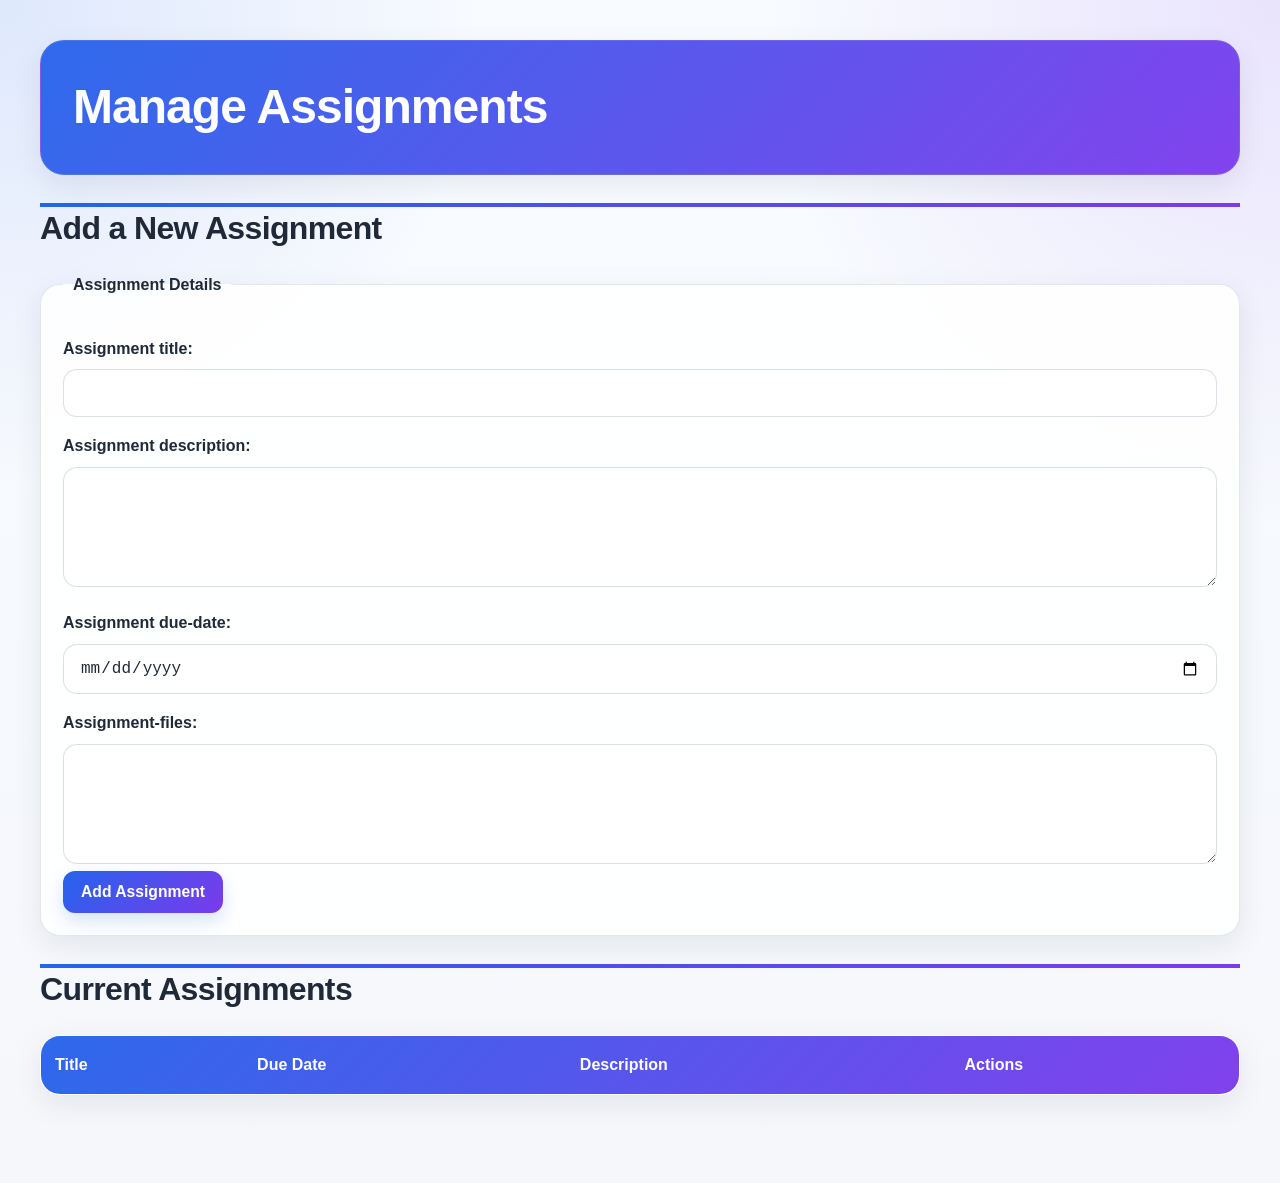
<file: src/assignments/admin.html>
<!--
  Requirement: Create the Admin View for Assignments

  Instructions:
  Fill in the HTML elements as described in the comments.
  This page allows the teacher (admin) to perform full CRUD operations
  on course assignments.
-->
<!DOCTYPE html>
<html lang="en">
<head>
    <!-- TODO: Add the <meta> tag for character encoding (UTF-8). -->
     <meta charset="UTF-8">
    <!-- TODO: Add the responsive viewport <meta> tag
         (width=device-width, initial-scale=1.0). -->
     <meta name="viewport" content="width=device-width, initial-scale=1.0">
    <!-- TODO: Add a <title>, e.g., "Manage Assignments". -->
     <title> Manage Assignments </title>
    <!-- TODO: Link to your CSS framework or stylesheet. -->
     <link rel="stylesheet" href="../../assets/css/style.css">
     
    <!-- Required: link admin.js with defer. -->
    <script src="admin.js" defer></script>
</head>
<body>

    <!-- TODO: Create a <header> containing an <h1> "Manage Assignments". -->
<header> 
     <h1>Manage Assignments</h1>
</header>
    <!-- TODO: Create the <main> content area. -->
     <main> 
        <!-- ============================================================
             Section 1: Add / Edit Assignment Form
             ============================================================ -->
        <!-- TODO: Create a <section> for the form. -->
          <section> 
            <!-- TODO: Add a sub-heading <h2> "Add a New Assignment". -->
               <h2>Add a New Assignment</h2>
            <!-- TODO: Create a <form id="assignment-form"> (action can be "#").
                 The id is required by admin.js. -->
               <form id="assignment-form"> 
                <!-- TODO: Use a <fieldset> to group the form controls. -->
                    <!-- TODO: Add a <legend>, e.g., "Assignment Details". -->
                         <fieldset> 
                         <legend>Assignment Details</legend>
                    <!-- TODO: Add a <label> and <input> for the assignment title.
                         - label for="assignment-title"
                         - input id="assignment-title", type="text", required -->
                         <label for="assignment-title"> Assignment title:</label>
                         <input  id="assignment-title" type="text" name="Assignment-title" required>
                    <!-- TODO: Add a <label> and <textarea> for the description.
                         - label for="assignment-description"
                         - textarea id="assignment-description", rows="5", required
                         - Maps to the description column in the assignments table. -->
                         <label for="assignment-description"> Assignment description: </label>
                         <textarea id="assignment-description" rows="5" required></textarea>
                    <!-- TODO: Add a <label> and <input> for the due date.
                         - label for="assignment-due-date"
                         - input id="assignment-due-date", type="date", required
                         - Maps to the due_date column in the assignments table. -->
                         <label for="assignment-due-date"> Assignment due-date: </label>
                         <input id="assignment-due-date" type="date" name="Assignment-due-date" required>
                    <!-- TODO: Add a <label> and <textarea> for attached file URLs
                         (one URL per line).
                         - label for="assignment-files"
                         - textarea id="assignment-files", rows="3"
                         - Maps to the files column (JSON array) in the
                           assignments table. admin.js will split the textarea
                           value on newlines and send it as an array. -->
                         <label for="assignment-files"> Assignment-files: </label>
                         <textarea id="assignment-files" rows="3"></textarea>
                    <!-- TODO: Add a submit <button>.
                         - id="add-assignment", type="submit"
                         - Text: "Add Assignment"
                         - When the form is in edit mode, admin.js will
                           change the button text to "Update Assignment" and
                           store the id being edited in a data attribute. -->
                           <button id="add-assignment" type="submit" > Add Assignment </button>

                <!-- End of <fieldset> --> </fieldset>
            <!-- End of <form> --> </form>
        <!-- End of form <section> --> </section>


        <!-- ============================================================
             Section 2: Existing Assignments Table
             ============================================================ -->
        <!-- TODO: Create a <section> to display the current list of
             assignments. -->
          <section> 
            <!-- TODO: Add a sub-heading <h2> "Current Assignments". -->
               <h2>Current Assignments</h2>
            <!-- TODO: Create a <table id="assignments-table">. -->
               <table id="assignments-table"> 
                <!-- TODO: Create a <thead> with a <tr> containing <th>
                     elements:
                     - "Title"
                     - "Due Date"
                     - "Description"
                     - "Actions"
                     The columns must match the data rendered by
                     admin.js createAssignmentRow(). -->
                     <thead> 
                    <tr> 
                       <th> Title </th> 
                       <th> Due Date </th> 
                       <th> Description </th> 
                       <th> Actions </th> 
                    </tr>
                    </thead>
                <!-- TODO: Create a <tbody id="assignments-tbody">.
                     The id is required by admin.js so it can inject
                     <tr> rows. admin.js will clear and repopulate this
                     tbody whenever the data changes. -->
                    <tbody id="assignments-tbody"></tbody>

                <!-- admin.js will inject rows here. Each row follows
                     this structure (do NOT hardcode real data):

                <tr>
                    <td>HTML &amp; CSS Portfolio</td>
                    <td>2025-02-15</td>
                    <td>Create a responsive portfolio...</td>
                    <td>
                        <button class="edit-btn"   data-id="1">Edit</button>
                        <button class="delete-btn" data-id="1">Delete</button>
                    </td>
                </tr>

                The data-id attribute holds the integer id from the
                assignments table (primary key). -->

            <!-- End of <table> --> </table>
        <!-- End of list <section> --> </section>

    <!-- End of <main> --> </main>
</body>
</html>
</file>
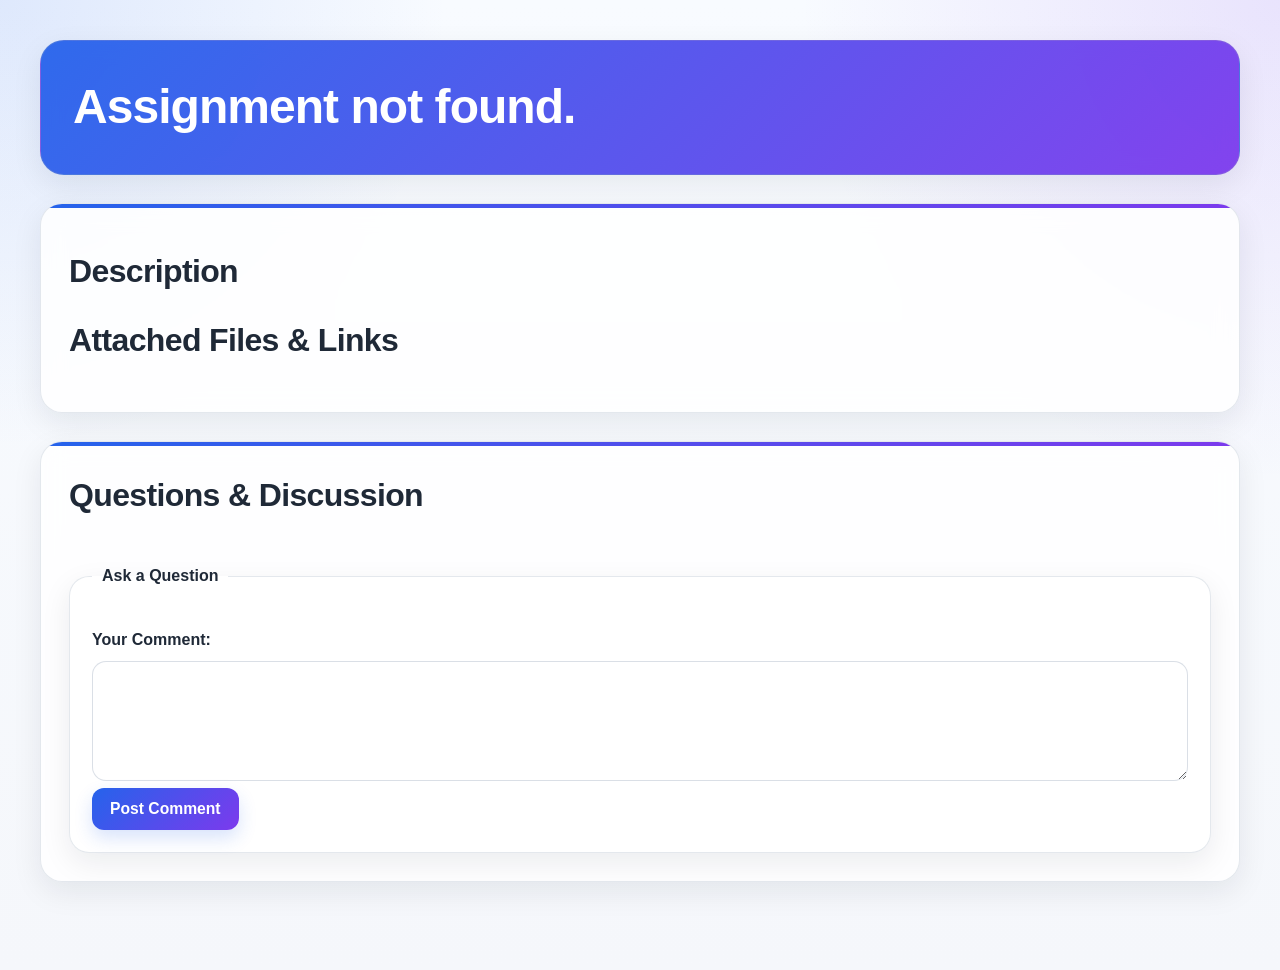
<file: src/assignments/details.html>
<!--
  Requirement: Create the Dedicated Page for a Single Assignment

  Instructions:
  This page displays the full details for one assignment and allows
  students to read and post discussion comments.
-->
<!DOCTYPE html>
<html lang="en">
<head>
    <!-- TODO: Add <meta> tags for charset (UTF-8) and viewport
         (width=device-width, initial-scale=1.0). -->
         <meta charset="UTF-8">
         <meta name="viewport" content="width=device-width, initial-scale=1.0">

    <!-- TODO: Add a <title>, e.g., "Assignment Details". -->
     <title>Assignment Details</title>

    <!-- TODO: Link to your CSS framework or stylesheet. -->
<link rel="stylesheet" href="../../assets/css/style.css">
    <!-- Required: link details.js with defer. -->
    <script src="details.js" defer></script>
</head>
<body>

    <!-- TODO: Create a <header>.
         Inside it, add an <h1 id="assignment-title">.
         details.js will set its textContent to the assignment's title.
         Leave it empty for now. -->
<header> 
     <h1 id="assignment-title"></h1>
</header>
    <!-- TODO: Create the <main> content area. -->
<main>
        <!-- ============================================================
             Section 1: Assignment Information
             ============================================================ -->
        <!-- TODO: Use an <article> to display the main assignment
             information. -->
<article> 
            <!-- TODO: Add a <p id="assignment-due-date">.
                 details.js will set it to "Due: YYYY-MM-DD"
                 using the due_date column from the assignments table. -->
<p id="assignment-due-date"></p>
            <!-- TODO: Add a <h2> "Description". -->
<h2>Description</h2>
            <!-- TODO: Add a <p id="assignment-description">.
                 details.js will set its textContent to the assignment's
                 description from the assignments table. -->
<p id="assignment-description"></p>
            <!-- TODO: Add a <h2> "Attached Files &amp; Links". -->
              <h2>Attached Files &amp; Links</h2>
           
            <!-- TODO: Add a <ul id="assignment-files-list">.
                 details.js will populate this list from the files column
                 in the assignments table. That column is a JSON-encoded
                 array of URL strings. Each URL becomes a
                 <li><a href="{url}">{url}</a></li> item.
                 Leave the list empty here. -->
<ul id="assignment-files-list"></ul>
        <!-- End of <article> -->
</article>

        <!-- ============================================================
             Section 2: Discussion Forum
             ============================================================ -->
        <!-- TODO: Create a <section id="discussion-forum">. -->
<section id="discussion-forum">
            <!-- TODO: Add a <h2> "Questions &amp; Discussion". -->
<h2>Questions &amp; Discussion</h2>
            <!-- Subsection 2.1: Existing Comments -->
            <!-- TODO: Add a <div id="comment-list">.
                 details.js will inject one <article> per comment here.
                 Each comment article follows this structure:

                 <article>
                     <p>Comment text goes here.</p>
                     <footer>Posted by: Author Name</footer>
                 </article>

                 Comments come from the comments_assignment table
                 (columns: id, assignment_id, author, text, created_at).
                 Leave the div empty here. -->
<div id="comment-list"></div>

            <!-- Subsection 2.2: Add a Comment Form -->
            <!-- TODO: Create a <form id="comment-form"> (action="#").
                 The id is required by details.js. -->
<form id="comment-form" action="#">
                     <!-- TODO: Use a <fieldset> to group the controls. -->
                    <fieldset>
                    <!-- TODO: Add a <legend>, e.g., "Ask a Question". -->
<legend>Ask a Question</legend>
                    <!-- TODO: Add a <label> and <textarea> for the comment.
                         - label for="new-comment"
                         - textarea id="new-comment", required
                         - The id must be exactly "new-comment" as
                           details.js reads this element by that id. -->
<label for="new-comment">Your Comment:</label>
<textarea id="new-comment" required></textarea>
                    <!-- TODO: Add a submit <button>.
                         - type="submit"
                         - Text: "Post Comment" -->
                         <button type="submit">Post Comment</button>
                <!-- End of <fieldset> -->
                    </fieldset>
            <!-- End of <form> -->
               </form>

        <!-- End of <section#discussion-forum> -->
</section>
    <!-- End of <main> -->
</body>
</html>
</file>
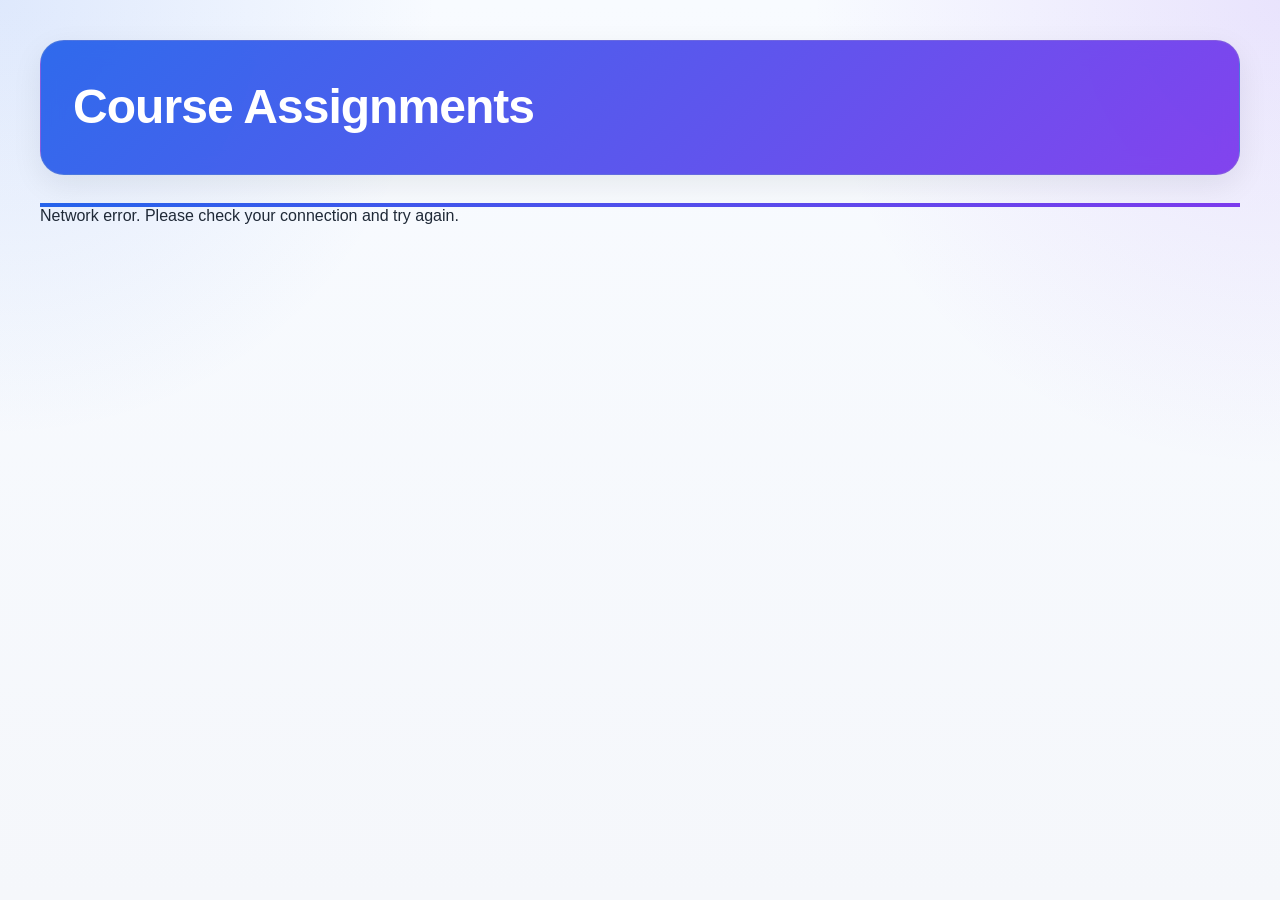
<file: src/assignments/list.html>
<!--
  Requirement: Create the Student View for Assignments

  Instructions:
  This page is a read-only view for students to see all course assignments.
  Each assignment should link to its dedicated detail page.
-->
<!DOCTYPE html>
<html lang="en">
<head>
    <!-- TODO: Add <meta> tags for charset (UTF-8) and viewport
         (width=device-width, initial-scale=1.0). -->
        <meta charset="UTF-8">
        <meta name="viewport" content="width=device-width, initial-scale=1.0">
    <!-- TODO: Add a <title>, e.g., "Course Assignments". -->
        <title>Course Assignments</title>

    <!-- TODO: Link to your CSS framework or stylesheet. -->
<link rel="stylesheet" href="../../assets/css/style.css">

    <!-- Required: link list.js with defer so the DOM is ready before the
         script runs. -->
    <script src="list.js" defer></script>
</head>
<body>

    <!-- TODO: Create a <header> containing an <h1> "Course Assignments". -->
        <header>
            <h1>Course Assignments</h1>
        </header>

    <!-- TODO: Create the <main> content area. -->
        <main>

        <!-- TODO: Create a <section id="assignment-list-section"> to contain
             the list of assignment articles.
             The id is required by list.js. -->
             <section id="assignment-list-section">

            <!-- list.js will inject one <article> per assignment here.
                 Each article follows the structure below. -->

            <!-- Example Assignment Article Structure (do NOT hardcode real
                 data; list.js fetches it from the API):

            <article>
                <h2>HTML &amp; CSS Portfolio</h2>
                <p>Due: 2025-02-15</p>
                <p>Create a responsive portfolio website...</p>
                <a href="details.html?id=1">View Details &amp; Discussion</a>
            </article>

            Note: the href MUST be "details.html?id=<id>" so that
            details.js can read the id from the URL query string. -->

        <!-- End of #assignment-list-section -->
             </section>
    <!-- End of <main> -->
        </main>

</body>
</html>
</file>
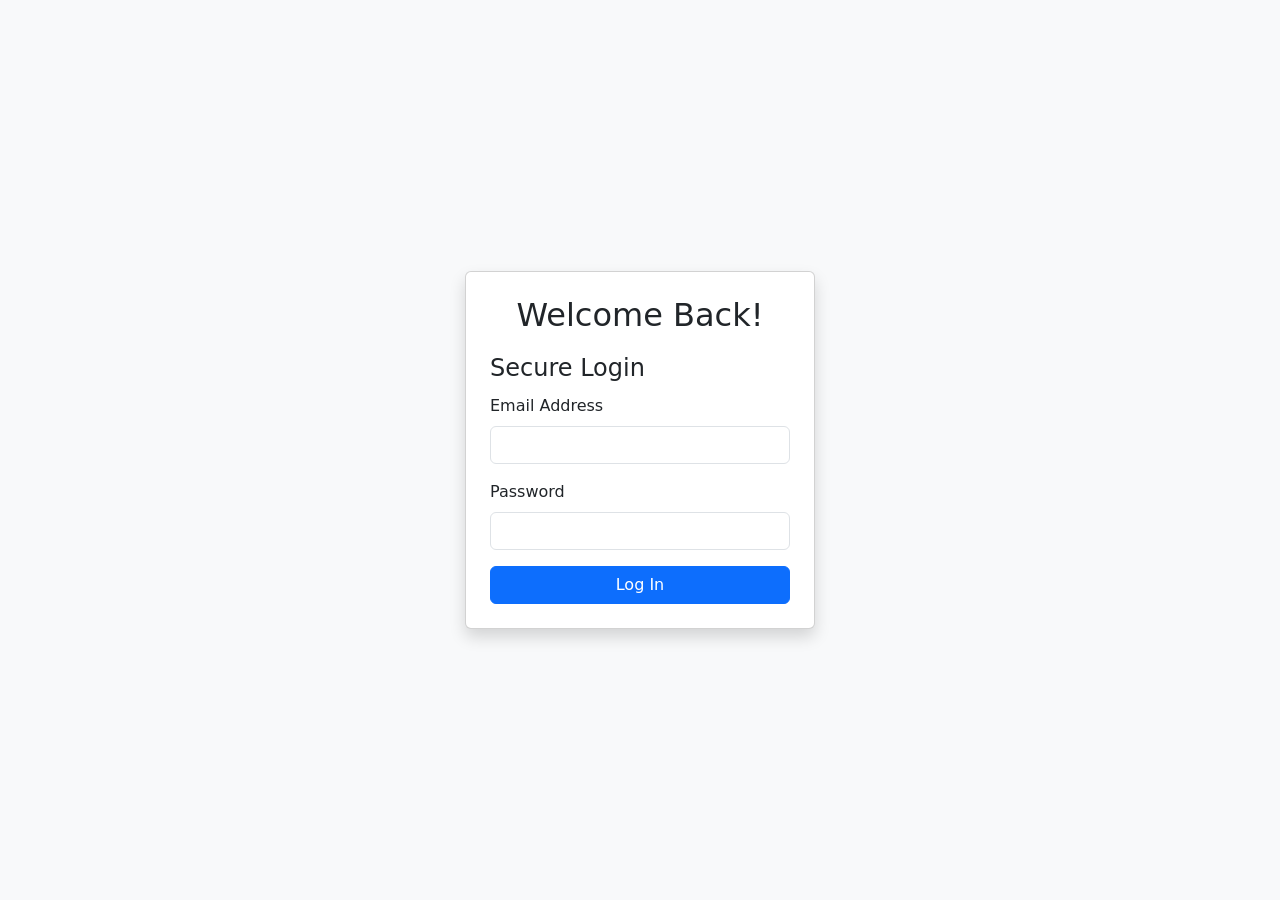
<file: src/auth/login.html>
<!DOCTYPE html>
<html lang="en">
<head>

<meta charset="UTF-8">

<meta name="viewport" content="width=device-width, initial-scale=1.0">

<title>Login</title>

<link href="https://cdn.jsdelivr.net/npm/bootstrap@5.3.3/dist/css/bootstrap.min.css" rel="stylesheet">

</head>

<body class="d-flex justify-content-center align-items-center vh-100 bg-light">

<main>

<section class="card p-4 shadow" style="width: 350px;">

<h2 class="text-center mb-3">Welcome Back!</h2>

<form id="login-form" action="#">

<fieldset>

<legend>Secure Login</legend>

<label for="email" class="form-label">Email Address</label>
<input type="email" id="email" class="form-control mb-3" required>

<label for="password" class="form-label">Password</label>
<input type="password" id="password" class="form-control mb-3" minlength="8" required>

<button type="submit" id="login" class="btn btn-primary w-100">Log In</button>

</fieldset>

<div id="message-container"></div>

</form>

</section>

</main>

<script src="login.js" defer></script>

</body>
</html>
</file>
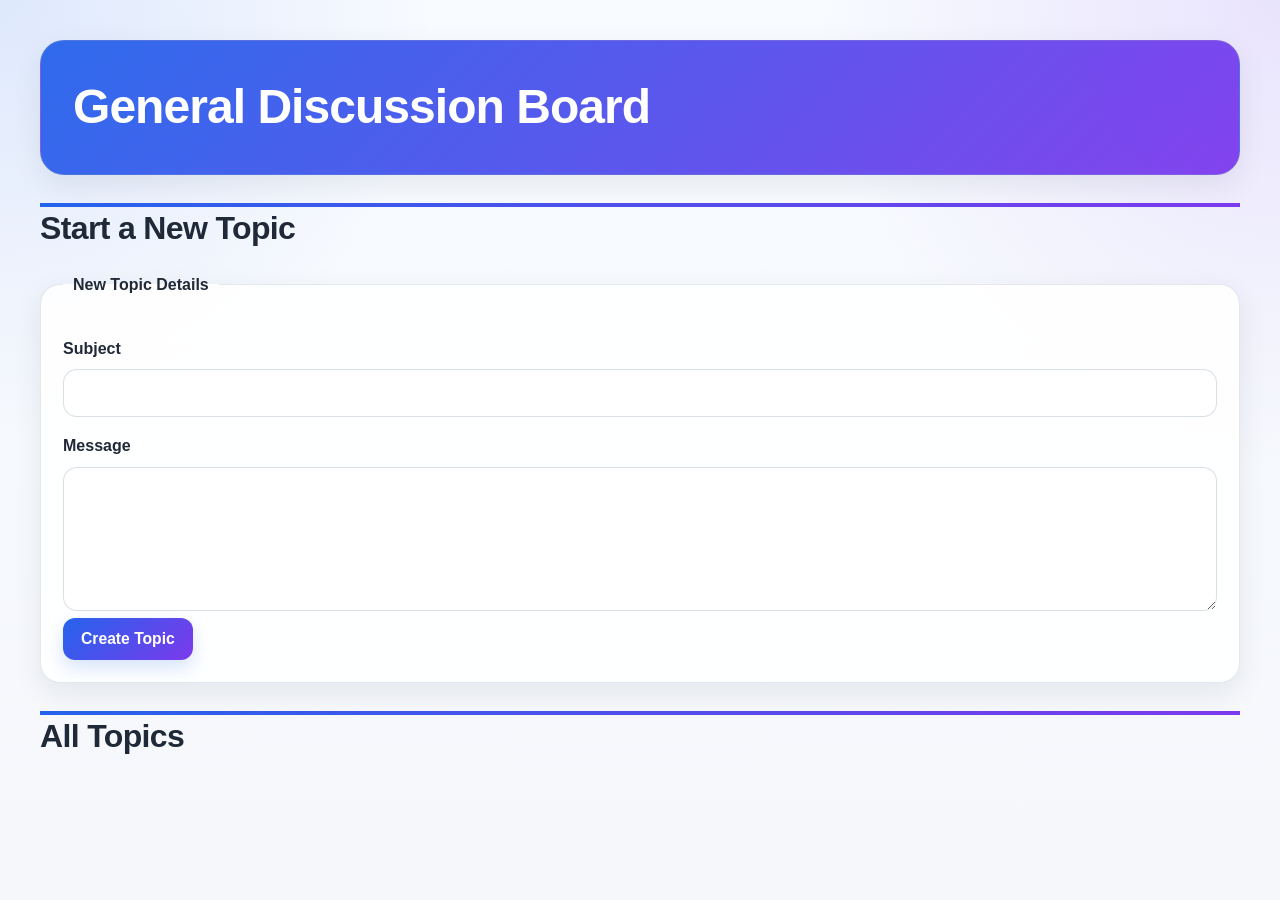
<file: src/discussion/baord.html>
<!DOCTYPE html>
<html lang="en">
<head>
    <meta charset="UTF-8">
    <meta name="viewport" content="width=device-width, initial-scale=1.0">
    <title>Discussion Board</title>
    <link rel="stylesheet" href="../../assets/css/style.css">
    <script src="board.js" defer></script>
</head>
<body>

    <header>
        <h1>General Discussion Board</h1>
    </header>

    <main>
        <section>
            <h2>Start a New Topic</h2>
            <form id="new-topic-form" action="#">
                <fieldset>
                    <legend>New Topic Details</legend>
                    
                    <label for="topic-subject">Subject</label>
                    <input type="text" id="topic-subject" name="topic-subject" required>

                    <label for="topic-message">Message</label>
                    <textarea id="topic-message" name="topic-message" rows="6" required></textarea>

                    <button id="create-topic" type="submit">Create Topic</button>
                </fieldset>
            </form>
        </section>

        <section>
            <h2>All Topics</h2>
            <div id="topic-list-container">
                
            </div>
        </section>
    </main>

</body>
</html>
</file>
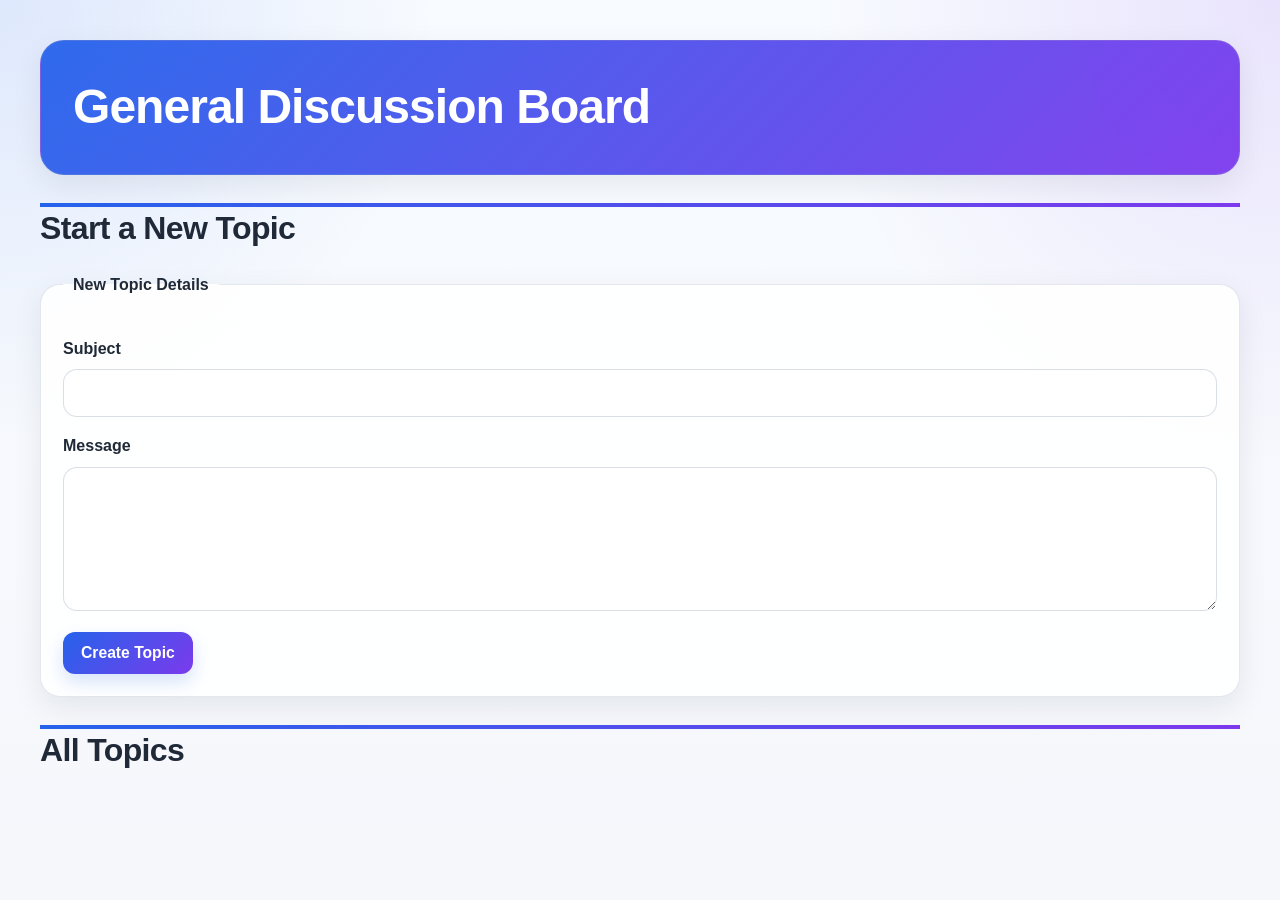
<file: src/discussion/board.html>
<!DOCTYPE html>
<html lang="en">
<head>
    <meta charset="UTF-8">
    <meta name="viewport" content="width=device-width, initial-scale=1.0">
    <title>Discussion Board</title>
    <link rel="stylesheet" href="../../assets/css/style.css">
    <script src="board.js" defer></script>
</head>
<body>

    <header>
        <h1>General Discussion Board</h1>
    </header>

    <main>

        <section>
            <h2>Start a New Topic</h2>

            <form id="new-topic-form" action="#">
                <fieldset>
                    <legend>New Topic Details</legend>

                    <p>
                        <label for="topic-subject">Subject</label>
                        <input type="text" id="topic-subject" name="topic-subject" required>
                    </p>

                    <p>
                        <label for="topic-message">Message</label>
                        <textarea id="topic-message" name="topic-message" rows="6" required></textarea>
                    </p>

                    <button id="create-topic" type="submit">Create Topic</button>
                </fieldset>
            </form>
        </section>

        <section>
            <h2>All Topics</h2>
            
            <div id="topic-list-container">
                
            </div>
        </section>

    </main>

</body>
</html>
</file>
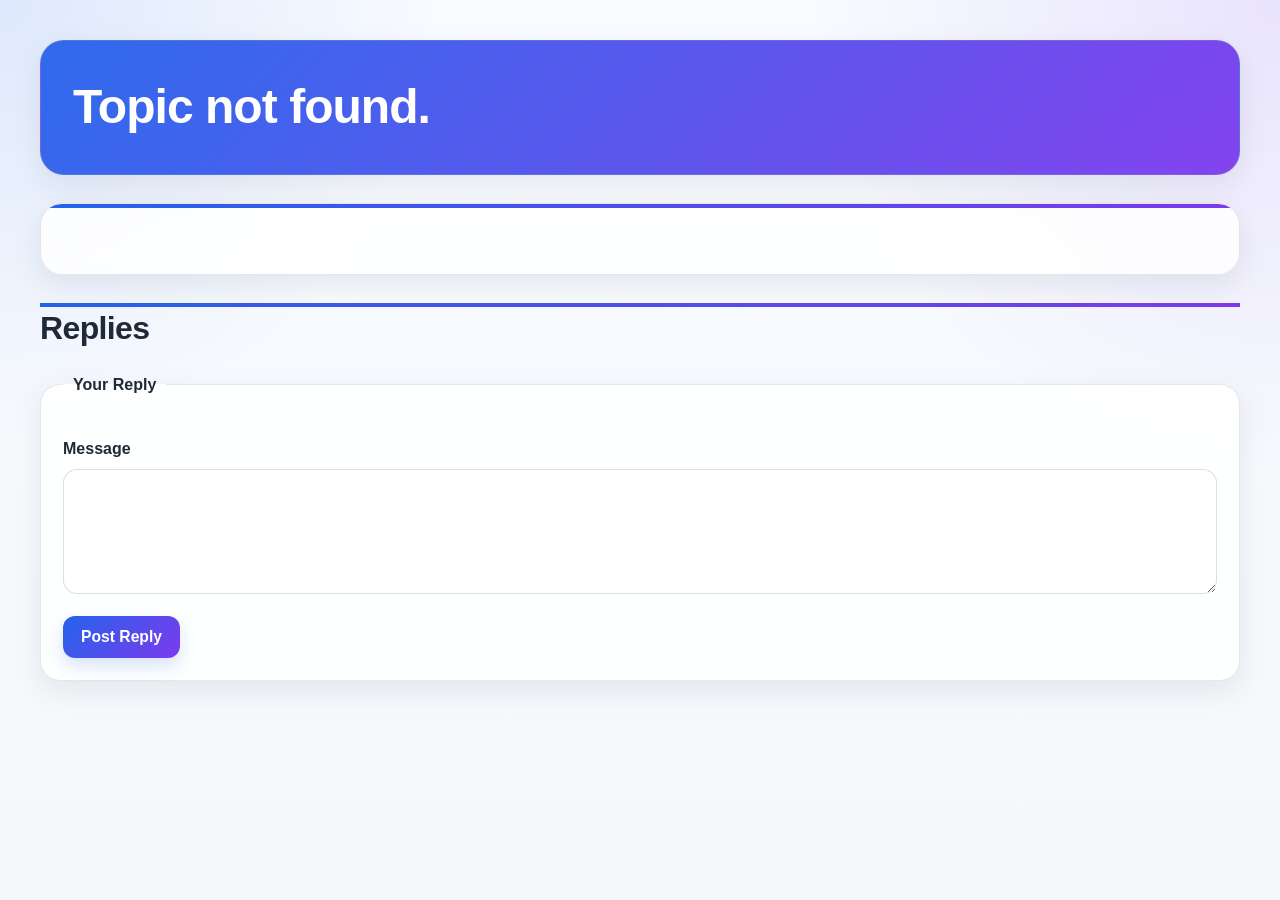
<file: src/discussion/topic.html>
<!DOCTYPE html>
<html lang="en">
<head>
    <meta charset="UTF-8">
    <meta name="viewport" content="width=device-width, initial-scale=1.0">
    <title>Topic Details</title>
    <link rel="stylesheet" href="../../assets/css/style.css">
    <script src="topic.js" defer></script>
</head>
<body>

    <header>
        <h1 id="topic-subject"></h1>
    </header>

    <main>

        <article id="original-post">
            <p id="op-message"></p>
            <footer id="op-footer"></footer>
            <div></div>
        </article>

        <section id="replies-section">
            <h2>Replies</h2>

            <div id="reply-list-container"></div>

            <form id="reply-form" action="#">
                <fieldset>
                    <legend>Your Reply</legend>

                    <p>
                        <label for="new-reply">Message</label>
                        <textarea id="new-reply" rows="5" required></textarea>
                    </p>

                    <button type="submit">Post Reply</button>
                </fieldset>
            </form>
        </section>

    </main>

</body>
</html>
</file>
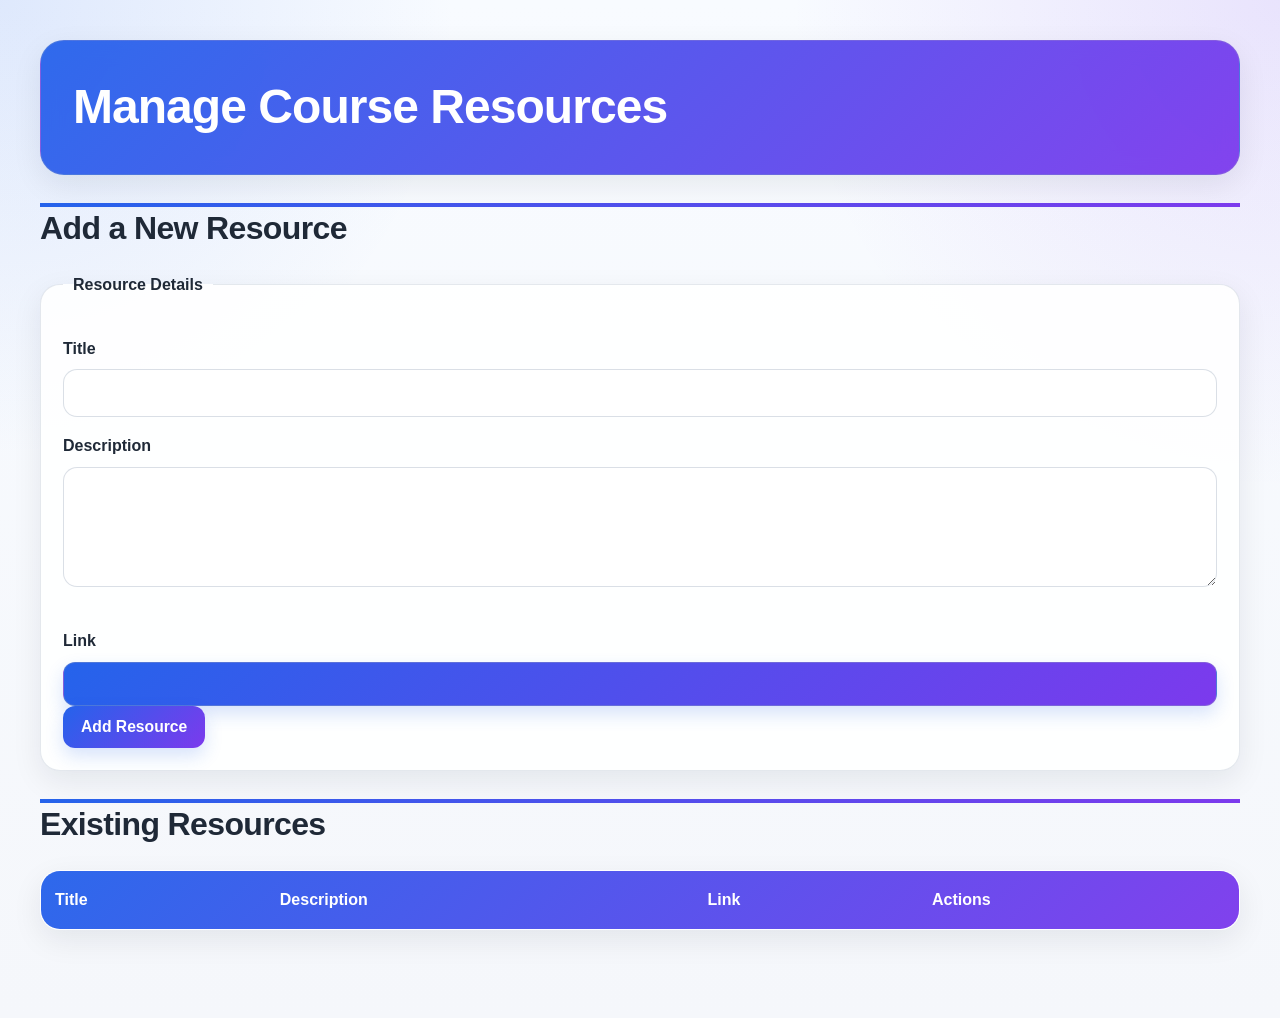
<file: src/resources/admin.html>
<!--
  Requirement: Create the Admin View for Course Resources

  Instructions:
  Fill in the HTML elements as described in the comments.
  This page allows the teacher (admin) to perform full CRUD operations on course resources.
-->
<!DOCTYPE html>
<html lang="en">
<head>
    <!-- TODO: Add the 'meta' tag for character encoding (UTF-8). -->
    <meta charset="UTF-8">
    
    <!-- TODO: Add the responsive 'viewport' meta tag.
         The 'name' should be 'viewport' and the 'content' should set the 'width' to 'device-width'
         and the 'initial-scale' to '1.0'. -->
    <meta name="viewport" content="width=device-width, initial-scale=1.0">

    <!-- TODO: Add a title, e.g., "Manage Resources". -->
    <title>Manage Resources</title>

    <!-- TODO: Link to your CSS framework or stylesheet. -->
    <link rel="stylesheet" href="../../assets/css/style.css">

    <!-- TODO: Link this script file:
         <script src="admin.js" defer></script> -->
    <script src="admin.js" defer></script>
</head>
<body>

    <!-- TODO: Create a 'header' with a main heading ('h1') "Manage Course Resources". -->
    <header>
        <h1>Manage Course Resources</h1>
    </header>

    <!-- TODO: Create the 'main' content area. -->
    <main>

        <!-- Section 1: Add/Edit Resource Form -->
        <!-- TODO: Create a 'section' for the form. -->
        <section>
            <!-- TODO: Add a sub-heading ('h2') "Add a New Resource". -->
            <h2>Add a New Resource</h2>

            <!-- TODO: Create a 'form' with id="resource-form". Action can be '#'.
                 This id is required by admin.js. -->
            <form id="resource-form" action="#">
                <!-- TODO: Use a 'fieldset' to group the form controls. -->
                <fieldset>
                    <!-- TODO: Add a 'legend', e.g., "Resource Details". -->
                    <legend>Resource Details</legend>

                    <!-- TODO: Add a 'label' and 'input' for the resource title.
                         - label 'for': "resource-title"
                         - input 'id': "resource-title", type="text", required -->
                    <label for="resource-title">Title</label>
                    <input id="resource-title" type="text" required>

                    <!-- TODO: Add a 'label' and 'textarea' for the resource description.
                         - label 'for': "resource-description"
                         - textarea 'id': "resource-description" -->
                    <label for="resource-description">Description</label>
                    <textarea id="resource-description"></textarea>
                    
                    <!-- TODO: Add a 'label' and 'input' for the resource link.
                         - label 'for': "resource-link"
                         - input 'id': "resource-link", type="url", required -->
                    <label for="resource-link">Link</label>
                    <input id="resource-link" type="url" required>

                    <!-- TODO: Add a 'button' to submit the form.
                         - id="add-resource", type="submit", Text: "Add Resource" -->
                    <button id="add-resource" type="submit">Add Resource</button>
                <!-- End of fieldset. -->
                </fieldset>
            <!-- End of form. -->
            </form>
        <!-- End of form section. -->
        </section>


        <!-- Section 2: Existing Resources List -->
        <!-- TODO: Create a 'section' to display the list of current resources. -->
        <section>
            <!-- TODO: Add a sub-heading ('h2') "Existing Resources". -->
            <h2>Existing Resources</h2>

            <!-- TODO: Create a 'table' with id="resources-table". -->
            <table id="resources-table">
                <!-- TODO: Create a 'thead' and a 'tr' inside it. -->
                <thead>
                    <tr>
                        <!-- TODO: Add 'th' elements for "Title", "Description", "Link", and "Actions". -->
                        <th>Title</th>
                        <th>Description</th>
                        <th>Link</th>
                        <th>Actions</th>
                    </tr>
                </thead>
                
                <!-- TODO: Create a 'tbody' with id="resources-tbody".
                     This id is required by admin.js.
                     Rows will be injected here dynamically by admin.js. -->
                <tbody id="resources-tbody">

                    <!-- Each row follows this structure: -->
                    <!-- TODO: Create a 'tr' for each resource. -->
                        <!-- TODO: Add a 'td' for the title. -->
                        <!-- TODO: Add a 'td' for the description. -->
                        <!-- TODO: Add a 'td' for the link. -->

                        <!-- TODO: Add a 'td' containing the action buttons. -->
                            <!-- TODO: Add an "Edit" button with class="edit-btn"
                                 and data-id set to the resource's id. -->
                            <!-- TODO: Add a "Delete" button with class="delete-btn"
                                 and data-id set to the resource's id. -->
                        <!-- End of actions 'td'. -->
                    <!-- End of the row. -->

                <!-- End of tbody. -->
                </tbody>
            <!-- End of table. -->
            </table>
        <!-- End of resources list section. -->
        </section>

    <!-- End of main. -->
    </main>
</body>
</html>
</file>
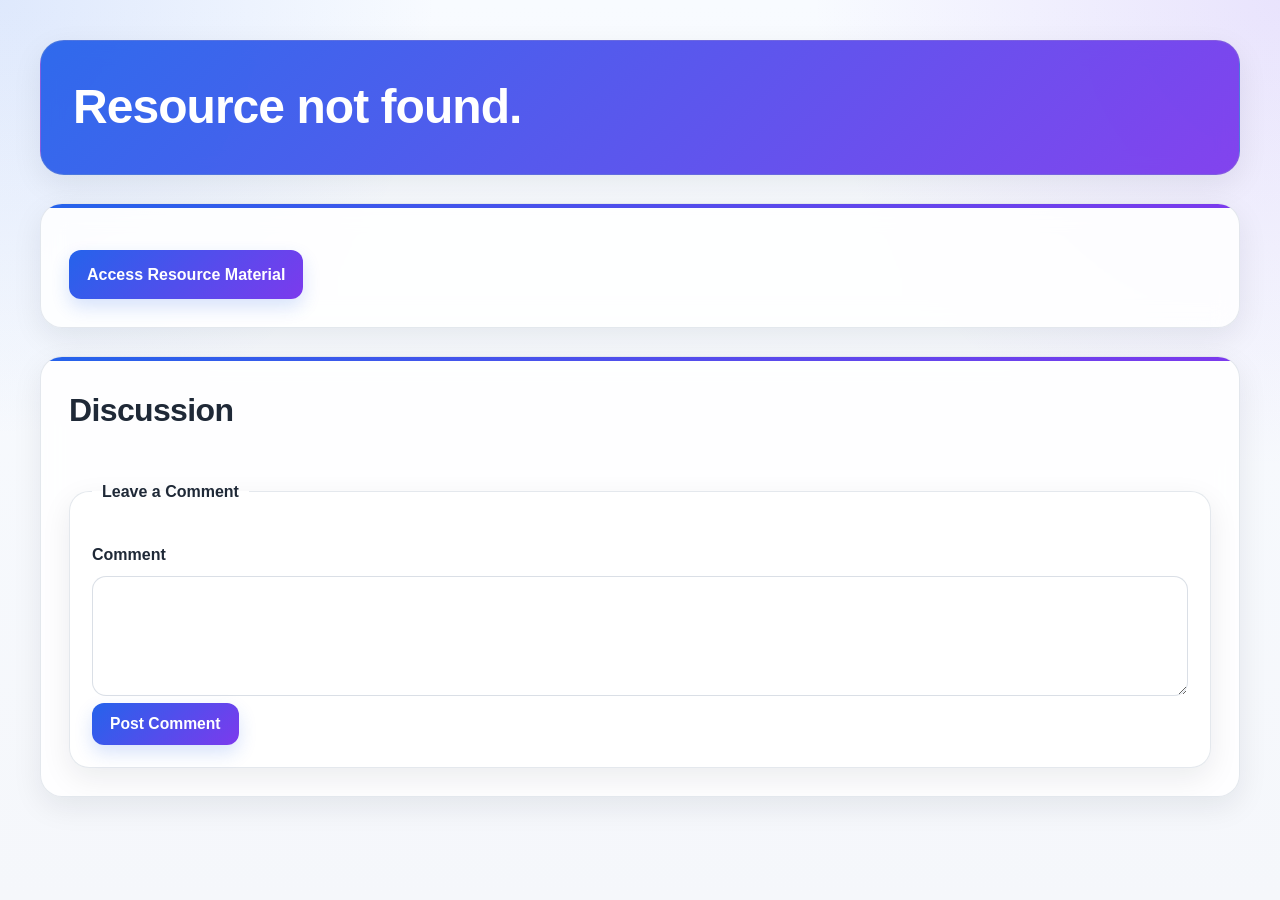
<file: src/resources/details.html>
<!--
  Requirement: Create the Dedicated Page for a Single Resource

  Instructions:
  This page displays the details for one resource and allows for discussion.
  All content is loaded dynamically by details.js using the resource id
  from the URL query string (e.g., details.html?id=1).
-->
<!DOCTYPE html>
<html lang="en">
<head>
    <!-- TODO: Add meta tags for charset and viewport. -->
    <meta charset="UTF-8">
    <meta name="viewport" content="width=device-width, initial-scale=1.0">
    
    <!-- TODO: Add a title. You can make it dynamic later, but for now, use "Resource Details". -->
    <title>Resource Details</title>

    <!-- TODO: Link to your CSS framework or stylesheet. -->
    <link rel="stylesheet" href="../../assets/css/style.css">

    <!-- TODO: Link this script file:
         <script src="details.js" defer></script> -->
    <script src="details.js" defer></script>
</head>
<body>
    <!-- TODO: Create a 'header' with a main heading ('h1').
         Add id="resource-title" to the <h1>. This id is required by details.js. -->
    <header>
        <h1 id="resource-title">Resource Details</h1>
    </header>

    <!-- TODO: Create the 'main' content area. -->
    <main>

        <!-- Section 1: Resource Information -->
        <!-- TODO: Use an 'article' to display the main resource information. -->
        <article>
            <!-- TODO: Add a paragraph ('p') for the resource description.
                 Add id="resource-description" to this <p>. This id is required by details.js. -->
            <p id="resource-description"></p>

            <!-- TODO: Add an anchor tag ('a') that links to the actual resource URL.
                 - Add id="resource-link" to this <a>. This id is required by details.js.
                 - Text should be "Access Resource Material".
                 - Add target="_blank" to open it in a new tab. -->
            <a id="resource-link" href="#" target="_blank">Access Resource Material</a>
        <!-- End of article. -->
        </article>

        <!-- Section 2: Discussion Forum -->
        <!-- TODO: Create a 'section' for the discussion, with an 'id' of "discussion-forum". -->
        <section id="discussion-forum">
            <!-- TODO: Add a sub-heading ('h2') "Discussion". -->
            <h2>Discussion</h2>

            <!-- Subsection 2.1: Existing Comments -->
            <!-- TODO: Add a <div> for the list of comments.
                 Add id="comment-list" to this <div>. This id is required by details.js.
                 Comments will be injected here dynamically by details.js. -->
            <div id="comment-list">

                <!-- Each comment follows this structure: -->
                <!-- TODO: Use an 'article' for each comment. -->
                    <!-- TODO: Use a 'p' for the comment text. -->
                    <!-- TODO: Use a 'footer' to show the author
                         (e.g., "Posted by: Ali Hassan"). -->
                <!-- End of comment article. -->

            <!-- End of comment list div. -->
            </div>

            <!-- Subsection 2.2: Add a Comment Form -->
            <!-- TODO: Create a 'form' for users to post new comments.
                 Add id="comment-form" to this <form>. This id is required by details.js.
                 Action can be '#'. -->
            <form id="comment-form" action="#">
                <!-- TODO: Use a 'fieldset' to group the controls. -->
                <fieldset>
                    <!-- TODO: Add a 'legend', e.g., "Leave a Comment". -->
                    <legend>Leave a Comment</legend>

                    <!-- TODO: Add a 'label' and 'textarea' for the comment box.
                         - label 'for': "new-comment"
                         - textarea 'id': "new-comment", required
                         This id is required by details.js. -->
                    <label for="new-comment">Comment</label>
                    <textarea id="new-comment" required></textarea>
                    
                    <!-- TODO: Add a 'button' to submit the comment.
                         - type="submit", Text: "Post Comment" -->
                    <button type="submit">Post Comment</button>
                <!-- End of fieldset. -->
                </fieldset>
            <!-- End of form. -->
            </form>
        <!-- End of discussion section. -->
        </section>

    <!-- End of main. -->
    </main>
</body>
</html>
</file>
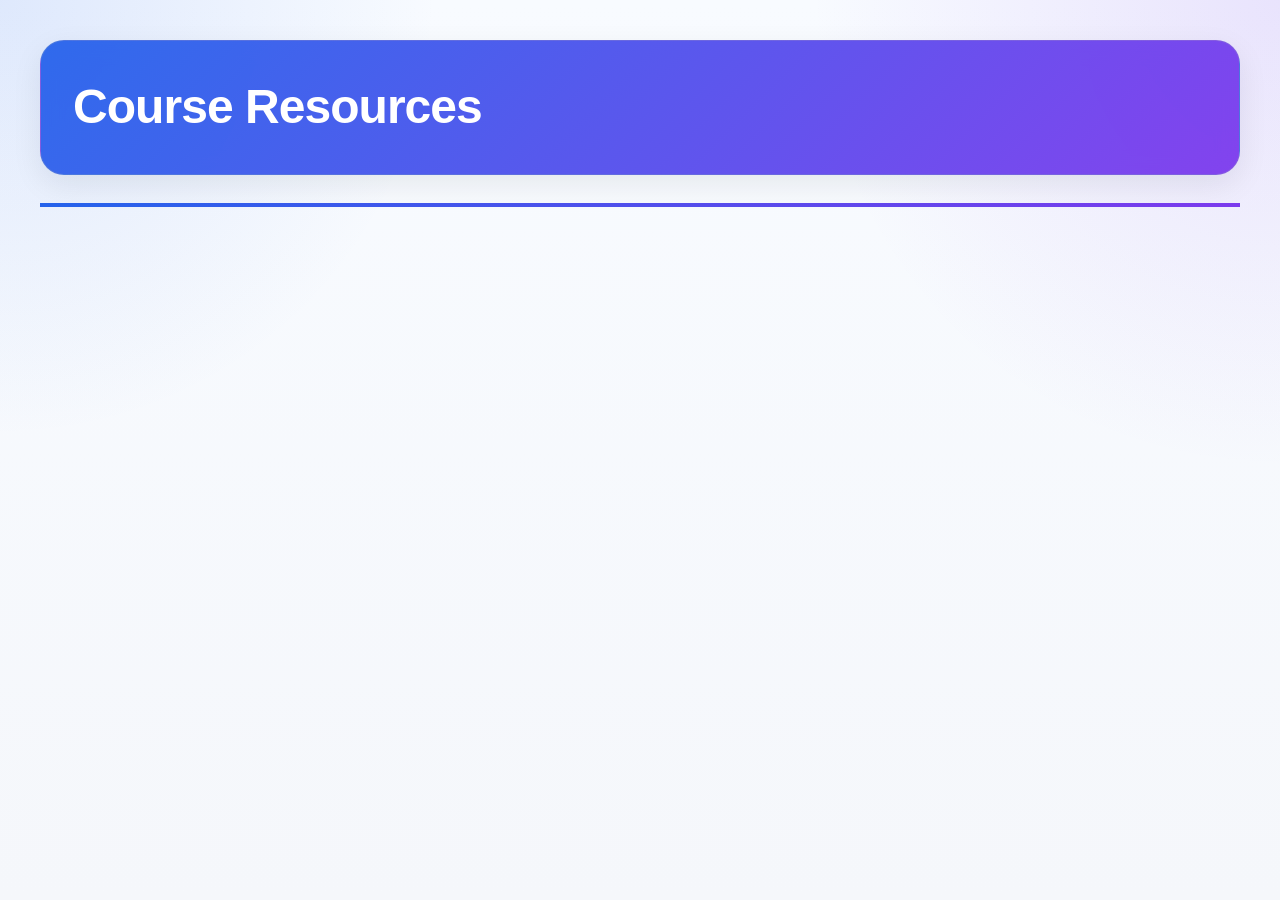
<file: src/resources/list.html>
<!--
  Requirement: Create the Student View for Course Resources

  Instructions:
  This page is a read-only view for students to see all available course materials.
  Each resource should link to a dedicated detail page.
-->
<!DOCTYPE html>
<html lang="en">
<head>
    <!-- TODO: Add meta tags for charset and viewport. -->
    <meta charset="UTF-8">
    <meta name="viewport" content="width=device-width, initial-scale=1.0">
    
    <!-- TODO: Add a title, e.g., "Course Resources". -->
    <title>Course Resources</title>

    <!-- TODO: Link to your CSS framework or stylesheet. -->
    <link rel="stylesheet" href="../../assets/css/style.css">
    <!-- TODO: Link this script file:
         <script src="list.js" defer></script> -->
    <script src="list.js" defer></script>
</head>
<body>

    <!-- TODO: Create a 'header' with a main heading ('h1') "Course Resources". -->
    <header>
        <h1>Course Resources</h1>
    </header>

    <!-- TODO: Create the 'main' content area. -->
    <main>

        <!-- TODO: Create a 'section' with id="resource-list-section" to contain
             the list of resources. This id is required by list.js. -->
        <section id="resource-list-section">

            <!-- Resources will be injected here dynamically by list.js.
                 Each resource will follow this structure: -->

            <!-- Example Resource Article Structure: -->
            <!-- TODO: Use an 'article' element for each resource. -->
                <!-- TODO: Add a heading ('h2' or 'h3') for the resource title. -->
                <!-- TODO: Add a paragraph ('p') for the resource description. -->
                <!-- TODO: Add an anchor tag ('a') that links to the detail page.
                     - The 'href' must be "details.html?id={resource_id}".
                     - This is set dynamically by list.js using the resource's id.
                     - The link text should be "View Resource & Discussion". -->
            <!-- End of article. -->

        <!-- End of resource list section. -->
        </section>
    <!-- End of main. -->
    </main>

</body>
</html>
</file>
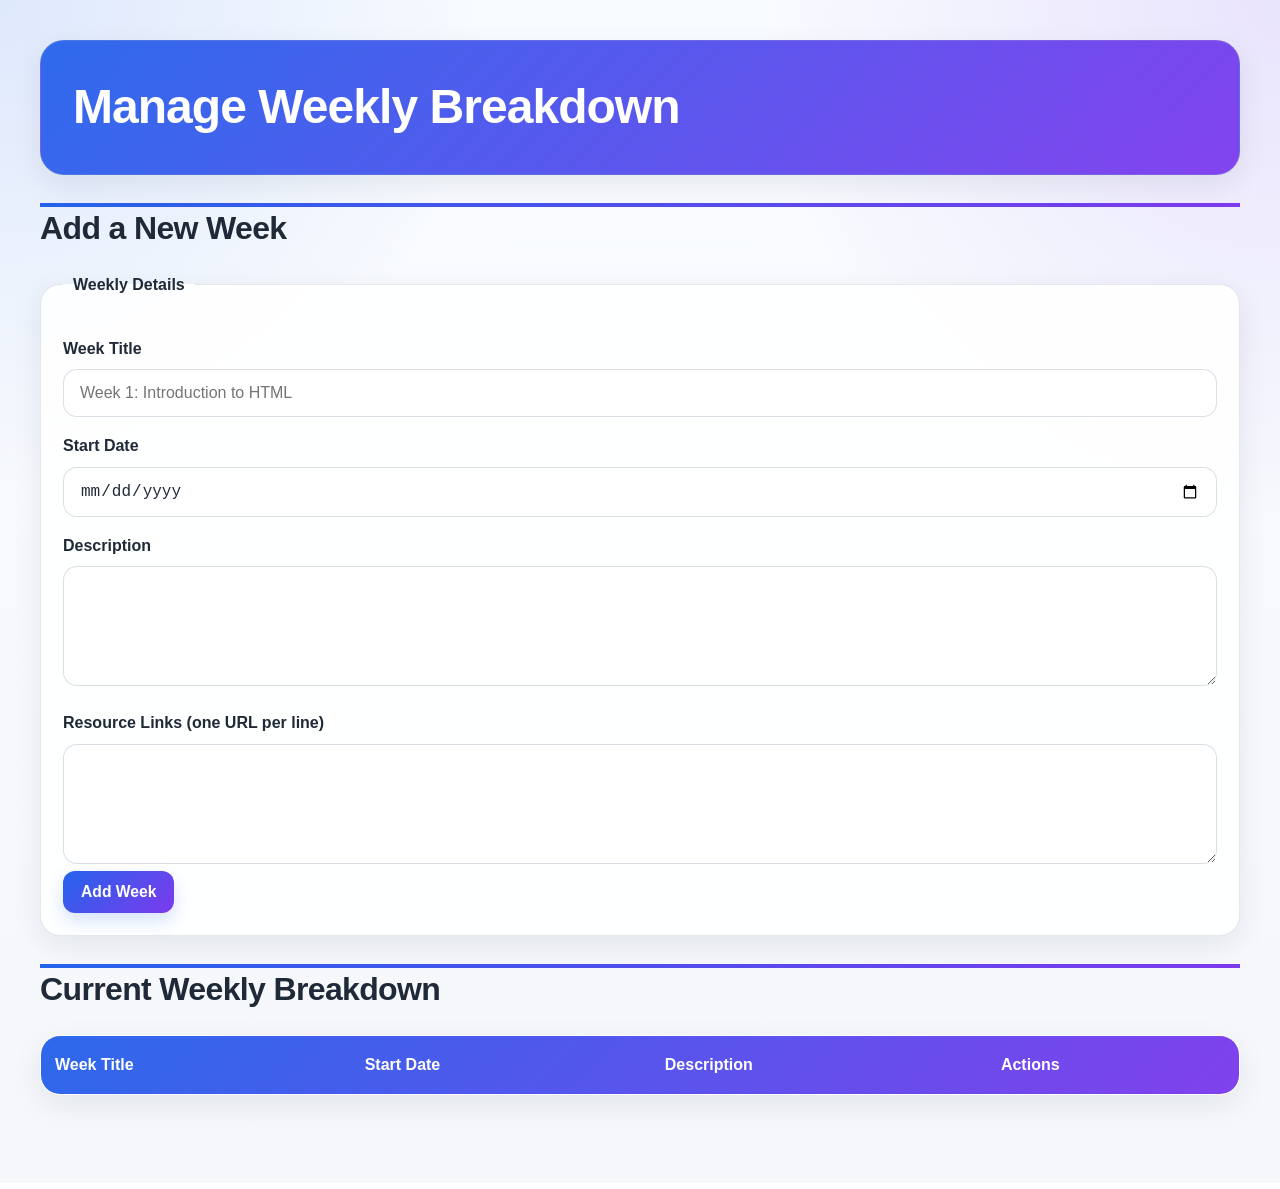
<file: src/weekly/admin.html>
<!--
  Requirement: Create the Admin View for the Weekly Breakdown

  Instructions:
  Fill in the HTML elements as described in the comments.
  This page allows the teacher (admin) to perform full CRUD operations
  on the weekly course content.
-->
<!DOCTYPE html>
<html lang="en">
<head>
    <meta charset="UTF-8">
    <meta name="viewport" content="width=device-width, initial-scale=1.0">
    <title>Manage Weekly Breakdown</title>
    <link rel="stylesheet" href="../../assets/css/style.css">
    <script src="admin.js" defer></script>
</head>
<body>
    <header>
        <h1>Manage Weekly Breakdown</h1>
    </header>
    <main>
        <section>
            <h2>Add a New Week</h2>
            <form id="week-form" action="#">
                <fieldset>
                    <legend>Weekly Details</legend>
                    <label for="week-title">Week Title</label>
                    <input id="week-title" type="text" required placeholder="Week 1: Introduction to HTML">
                    <label for="week-start-date">Start Date</label>
                    <input id="week-start-date" type="date" required>
                    <label for="week-description">Description</label>
                    <textarea id="week-description" rows="5"></textarea>
                    <label for="week-links">Resource Links (one URL per line)</label>
                    <textarea id="week-links" rows="3"></textarea>
                    <button id="add-week" type="submit">Add Week</button>
                </fieldset>
            </form>
        </section>

        <section>
            <h2>Current Weekly Breakdown</h2>
            <table id="weeks-table">
                <thead>
                    <tr>
                        <th>Week Title</th>
                        <th>Start Date</th>
                        <th>Description</th>
                        <th>Actions</th>
                    </tr>
                </thead>
                <tbody id="weeks-tbody"></tbody>
            </table>
        </section>
    </main>
</body>
</html>
</file>
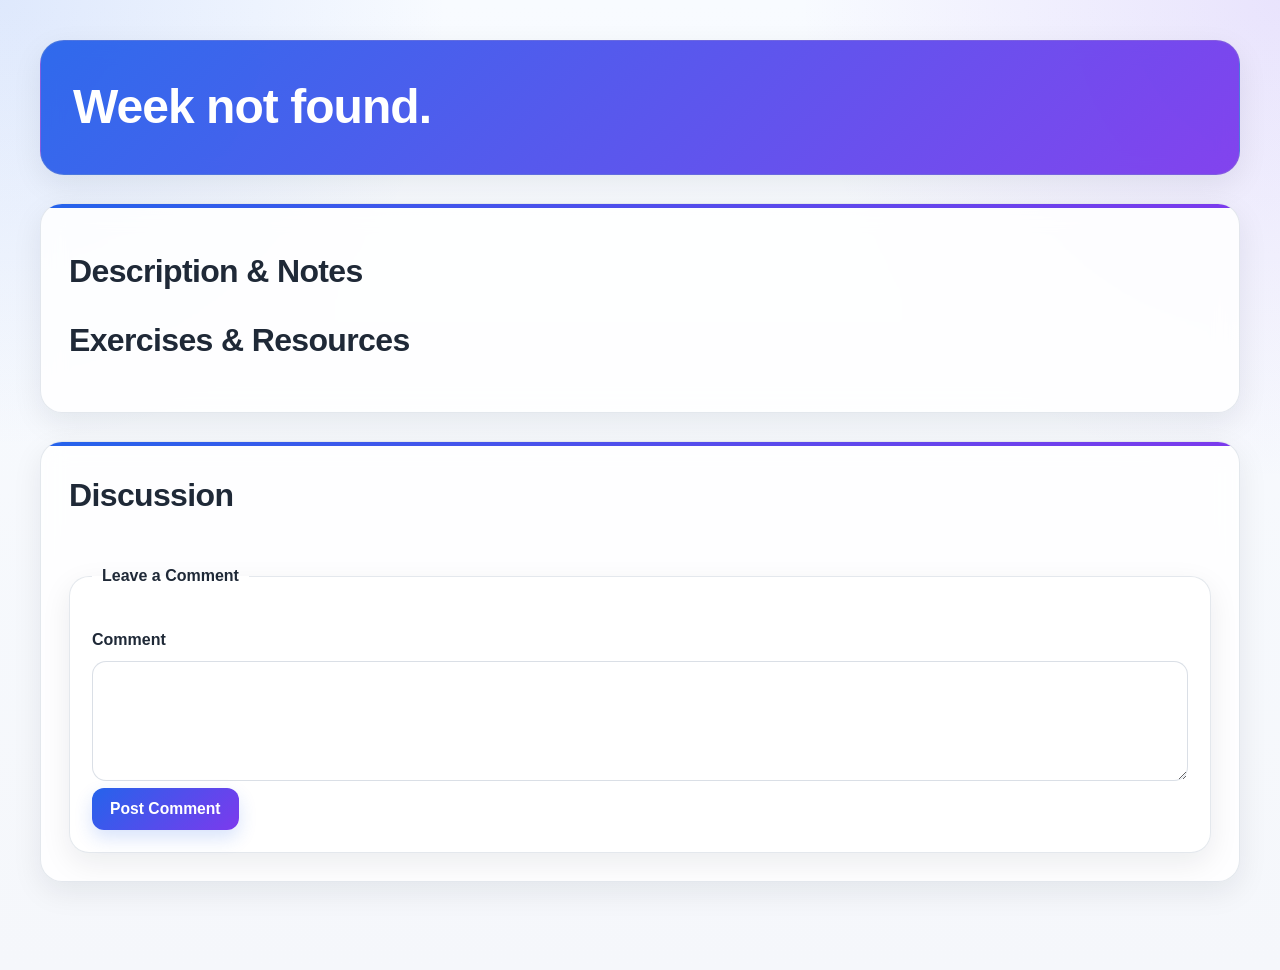
<file: src/weekly/details.html>
<!--
  Requirement: Create the Dedicated Page for a Single Week

  Instructions:
  This page displays the full details for one week and allows students
  to read and post discussion comments.
-->
<!DOCTYPE html>
<html lang="en">
<head>
    <meta charset="UTF-8">
    <meta name="viewport" content="width=device-width, initial-scale=1.0">
    <title>Week Details</title>
    <link rel="stylesheet" href="../../assets/css/style.css">
    <script src="details.js" defer></script>
</head>
<body>
    <header>
        <h1 id="week-title"></h1>
    </header>
    <main>
        <article>
            <p id="week-start-date"></p>
            <h2>Description & Notes</h2>
            <p id="week-description"></p>
            <h2>Exercises & Resources</h2>
            <ul id="week-links-list"></ul>
        </article>

        <section id="discussion-forum">
            <h2>Discussion</h2>
            <div id="comment-list"></div>
            <form id="comment-form" action="#">
                <fieldset>
                    <legend>Leave a Comment</legend>
                    <label for="new-comment">Comment</label>
                    <textarea id="new-comment" required></textarea>
                    <button type="submit">Post Comment</button>
                </fieldset>
            </form>
        </section>
    </main>
</body>
</html>
</file>
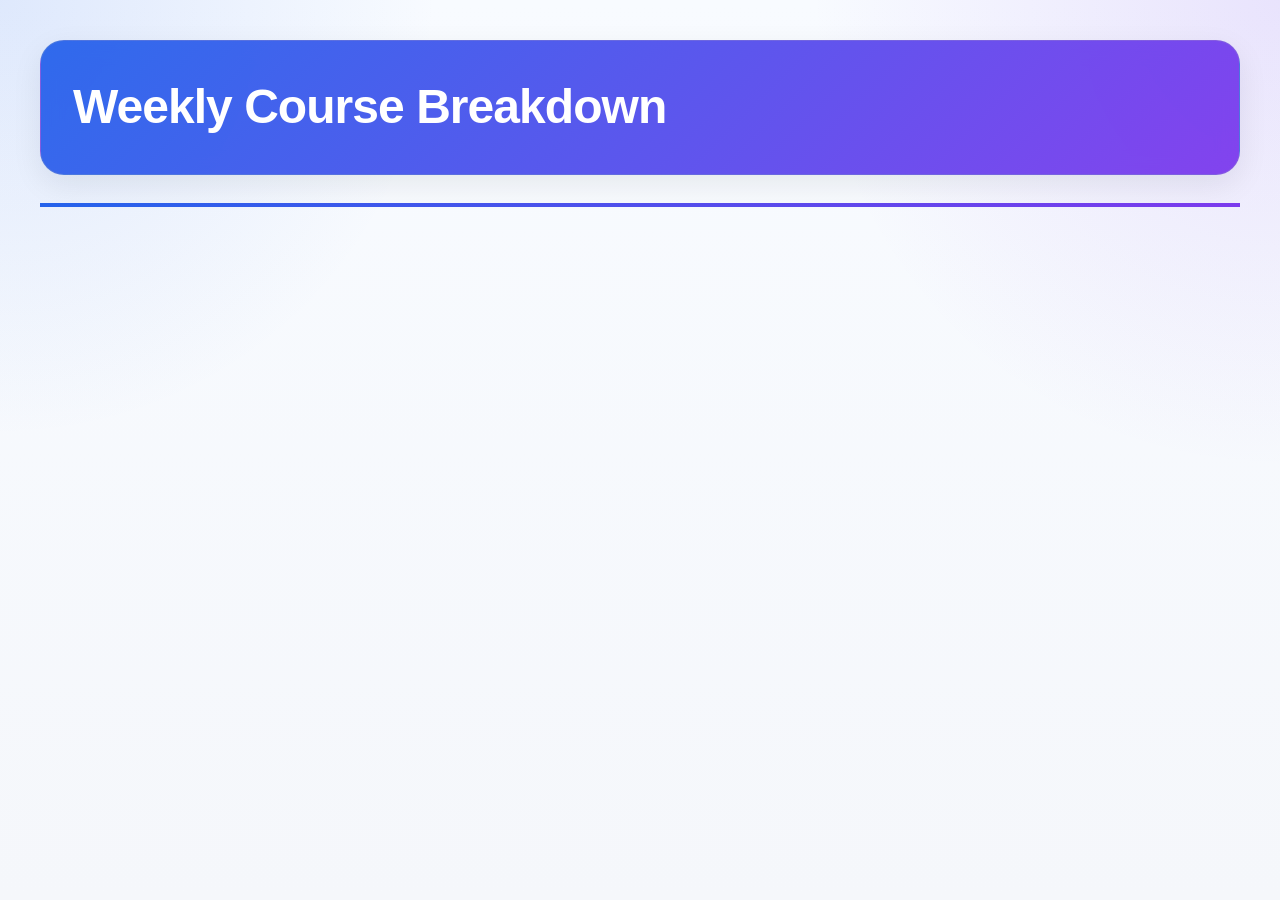
<file: src/weekly/list.html>
<!--
  Requirement: Create the Student View for the Weekly Breakdown

  Instructions:
  This page is a read-only view for students to see the plan for all weeks.
  Each week should link to its dedicated detail page.
-->
<!DOCTYPE html>
<html lang="en">
<head>
    <meta charset="UTF-8">
    <meta name="viewport" content="width=device-width, initial-scale=1.0">
    <title>Weekly Course Breakdown</title>
    <link rel="stylesheet" href="../../assets/css/style.css">
    <script src="list.js" defer></script>
</head>
<body>
    <header>
        <h1>Weekly Course Breakdown</h1>
    </header>
    <main>
        <section id="week-list-section"></section>
    </main>
</body>
</html>
</file>
<file: assets/css/style.css>
* {
  box-sizing: border-box;
  margin: 0;
  padding: 0;
}

:root {
  --bg: #f6f8fc;
  --surface: rgba(255, 255, 255, 0.85);
  --surface-strong: #ffffff;
  --text: #1f2937;
  --muted: #6b7280;
  --primary: #2563eb;
  --primary-dark: #1d4ed8;
  --secondary: #7c3aed;
  --border: rgba(148, 163, 184, 0.25);
  --shadow: 0 10px 30px rgba(15, 23, 42, 0.08);
  --shadow-hover: 0 18px 40px rgba(37, 99, 235, 0.16);
  --radius: 18px;
}

html {
  scroll-behavior: smooth;
}

body {
  font-family: "Inter", "Segoe UI", Arial, sans-serif;
  background:
    radial-gradient(circle at top left, rgba(37, 99, 235, 0.12), transparent 28%),
    radial-gradient(circle at top right, rgba(124, 58, 237, 0.12), transparent 30%),
    linear-gradient(180deg, #f8fbff 0%, #f5f7fb 100%);
  color: var(--text);
  min-height: 100vh;
  line-height: 1.6;
  padding: 40px 20px 60px;
}

header {
  max-width: 1200px;
  margin: 0 auto 28px;
  padding: 28px 32px;
  border: 1px solid var(--border);
  background: linear-gradient(135deg, rgba(37, 99, 235, 0.95), rgba(124, 58, 237, 0.95));
  color: #fff;
  border-radius: 24px;
  box-shadow: var(--shadow);
  backdrop-filter: blur(10px);
  animation: fadeUp 0.7s ease;
}

header h1 {
  font-size: clamp(2rem, 4vw, 3rem);
  font-weight: 800;
  letter-spacing: -0.02em;
  margin: 0;
}

main {
  max-width: 1200px;
  margin: 0 auto;
  animation: fadeUp 0.85s ease;
}

section,
article,
form,
table,
#resource-list-section > article,
#discussion-forum,
#comment-list article {
  animation: fadeUp 0.75s ease;
}

h2 {
  font-size: 2rem;
  margin-bottom: 18px;
  color: var(--text);
  letter-spacing: -0.02em;
}

h3 {
  font-size: 1.4rem;
  margin-bottom: 10px;
  color: var(--text);
}

p {
  color: var(--text);
  margin-bottom: 14px;
}

a {
  color: var(--primary);
  text-decoration: none;
  transition: all 0.25s ease;
}

a:hover {
  color: var(--primary-dark);
  text-decoration: underline;
}

#resource-list-section {
  display: grid;
  grid-template-columns: repeat(auto-fit, minmax(280px, 1fr));
  gap: 24px;
}

#resource-list-section article {
  background: var(--surface);
  border: 1px solid var(--border);
  border-radius: var(--radius);
  padding: 24px;
  box-shadow: var(--shadow);
  backdrop-filter: blur(14px);
  transition: transform 0.28s ease, box-shadow 0.28s ease, border-color 0.28s ease;
  position: relative;
  overflow: hidden;
}

#resource-list-section article::before,
#discussion-forum::before,
main > article::before,
section::before {
  content: "";
  position: absolute;
  inset: 0 auto auto 0;
  width: 100%;
  height: 4px;
  background: linear-gradient(90deg, var(--primary), var(--secondary));
}

#resource-list-section article:hover {
  transform: translateY(-8px);
  box-shadow: var(--shadow-hover);
  border-color: rgba(37, 99, 235, 0.3);
}

#resource-list-section article h2,
#resource-list-section article h3 {
  margin-bottom: 12px;
}

#resource-list-section article p {
  color: var(--muted);
  min-height: 72px;
}

#resource-list-section article a {
  display: inline-flex;
  align-items: center;
  justify-content: center;
  margin-top: 8px;
  padding: 12px 18px;
  border-radius: 12px;
  background: linear-gradient(135deg, var(--primary), var(--secondary));
  color: #fff;
  font-weight: 600;
  box-shadow: 0 8px 18px rgba(37, 99, 235, 0.18);
}

#resource-list-section article a:hover {
  transform: translateY(-2px);
  text-decoration: none;
  color: #fff;
  box-shadow: 0 14px 26px rgba(37, 99, 235, 0.22);
}

main > article {
  position: relative;
  background: var(--surface);
  border: 1px solid var(--border);
  border-radius: 22px;
  padding: 28px;
  margin-bottom: 28px;
  box-shadow: var(--shadow);
  backdrop-filter: blur(12px);
  overflow: hidden;
}

#resource-description {
  font-size: 1.05rem;
  color: var(--muted);
  margin-bottom: 18px;
}

#resource-link {
  display: inline-flex;
  align-items: center;
  justify-content: center;
  padding: 12px 18px;
  border-radius: 12px;
  background: linear-gradient(135deg, var(--primary), var(--secondary));
  color: #fff;
  font-weight: 700;
  transition: transform 0.25s ease, box-shadow 0.25s ease;
  box-shadow: 0 8px 18px rgba(37, 99, 235, 0.18);
}

#resource-link:hover {
  color: #fff;
  text-decoration: none;
  transform: translateY(-2px);
  box-shadow: 0 14px 26px rgba(37, 99, 235, 0.24);
}

#discussion-forum {
  position: relative;
  background: var(--surface);
  border: 1px solid var(--border);
  border-radius: 22px;
  padding: 28px;
  box-shadow: var(--shadow);
  backdrop-filter: blur(12px);
  overflow: hidden;
}

#comment-list {
  display: grid;
  gap: 16px;
  margin-top: 18px;
  margin-bottom: 24px;
}

#comment-list article {
  background: #fff;
  border: 1px solid rgba(37, 99, 235, 0.12);
  border-radius: 16px;
  padding: 18px 20px;
  box-shadow: 0 8px 20px rgba(15, 23, 42, 0.05);
  transition: transform 0.22s ease, box-shadow 0.22s ease;
}

#comment-list article:hover {
  transform: translateY(-4px);
  box-shadow: 0 12px 28px rgba(15, 23, 42, 0.08);
}

#comment-list p {
  margin-bottom: 10px;
  color: var(--text);
}

#comment-list footer {
  color: var(--muted);
  font-size: 0.95rem;
  font-weight: 600;
}

form {
  width: 100%;
}

fieldset {
  border: 1px solid var(--border);
  background: rgba(255, 255, 255, 0.88);
  border-radius: 20px;
  padding: 22px;
  box-shadow: var(--shadow);
}

legend {
  font-weight: 800;
  color: var(--text);
  padding: 0 10px;
}

label {
  display: block;
  margin: 16px 0 8px;
  font-weight: 700;
  color: var(--text);
}

input,
textarea {
  width: 100%;
  border: 1px solid rgba(148, 163, 184, 0.35);
  background: #fff;
  border-radius: 14px;
  padding: 14px 16px;
  font-size: 1rem;
  color: var(--text);
  outline: none;
  transition: border-color 0.25s ease, box-shadow 0.25s ease, transform 0.2s ease;
}

input:focus,
textarea:focus {
  border-color: rgba(37, 99, 235, 0.55);
  box-shadow: 0 0 0 4px rgba(37, 99, 235, 0.12);
  transform: translateY(-1px);
}

textarea {
  min-height: 120px;
  resize: vertical;
}

button,
.edit-btn,
.delete-btn,
#add-resource {
  border: none;
  border-radius: 12px;
  padding: 12px 18px;
  font-size: 0.98rem;
  font-weight: 700;
  cursor: pointer;
  transition: all 0.25s ease;
}

button,
#add-resource {
  background: linear-gradient(135deg, var(--primary), var(--secondary));
  color: #fff;
  box-shadow: 0 8px 18px rgba(37, 99, 235, 0.18);
}

button:hover,
#add-resource:hover {
  transform: translateY(-2px);
  box-shadow: 0 14px 28px rgba(37, 99, 235, 0.24);
}

.edit-btn {
  background: rgba(37, 99, 235, 0.12);
  color: var(--primary-dark);
  margin-right: 8px;
}

.edit-btn:hover {
  background: rgba(37, 99, 235, 0.18);
  transform: translateY(-2px);
}

.delete-btn {
  background: rgba(239, 68, 68, 0.12);
  color: #dc2626;
}

.delete-btn:hover {
  background: rgba(239, 68, 68, 0.18);
  transform: translateY(-2px);
}

table {
  width: 100%;
  border-collapse: collapse;
  overflow: hidden;
  background: var(--surface);
  border: 1px solid var(--border);
  border-radius: 20px;
  box-shadow: var(--shadow);
  margin-top: 20px;
}

thead {
  background: linear-gradient(135deg, rgba(37, 99, 235, 0.96), rgba(124, 58, 237, 0.96));
  color: #fff;
}

th,
td {
  padding: 16px 14px;
  text-align: left;
  vertical-align: top;
}

th {
  font-size: 1rem;
  font-weight: 800;
}

tbody tr {
  border-bottom: 1px solid rgba(148, 163, 184, 0.18);
  transition: background 0.22s ease;
}

tbody tr:hover {
  background: rgba(37, 99, 235, 0.04);
}

tbody tr:last-child {
  border-bottom: none;
}

td a {
  word-break: break-word;
}

section {
  position: relative;
  background: transparent;
  margin-bottom: 28px;
}

#resources-table td:last-child,
#resources-table th:last-child {
  white-space: nowrap;
}

#resources-table button {
  margin-bottom: 6px;
}

@keyframes fadeUp {
  from {
    opacity: 0;
    transform: translateY(22px);
  }
  to {
    opacity: 1;
    transform: translateY(0);
  }
}

@media (max-width: 900px) {
  body {
    padding: 24px 14px 40px;
  }

  header,
  main > article,
  #discussion-forum,
  fieldset {
    padding: 20px;
  }

  table,
  thead,
  tbody,
  th,
  td,
  tr {
    display: block;
    width: 100%;
  }

  thead {
    display: none;
  }

  tbody tr {
    margin-bottom: 16px;
    border: 1px solid var(--border);
    border-radius: 16px;
    background: #fff;
    box-shadow: var(--shadow);
    padding: 10px;
  }

  td {
    padding: 10px 12px;
  }

  td::before {
    display: block;
    font-size: 0.85rem;
    font-weight: 800;
    color: var(--muted);
    margin-bottom: 4px;
  }

  #resources-table td:nth-child(1)::before {
    content: "Title";
  }

  #resources-table td:nth-child(2)::before {
    content: "Description";
  }

  #resources-table td:nth-child(3)::before {
    content: "Link";
  }

  #resources-table td:nth-child(4)::before {
    content: "Actions";
  }
}

@media (max-width: 600px) {
  header h1 {
    font-size: 2rem;
  }

  h2 {
    font-size: 1.5rem;
  }

  #resource-list-section {
    grid-template-columns: 1fr;
  }

  #resource-list-section article p {
    min-height: auto;
  }
}
</file>
